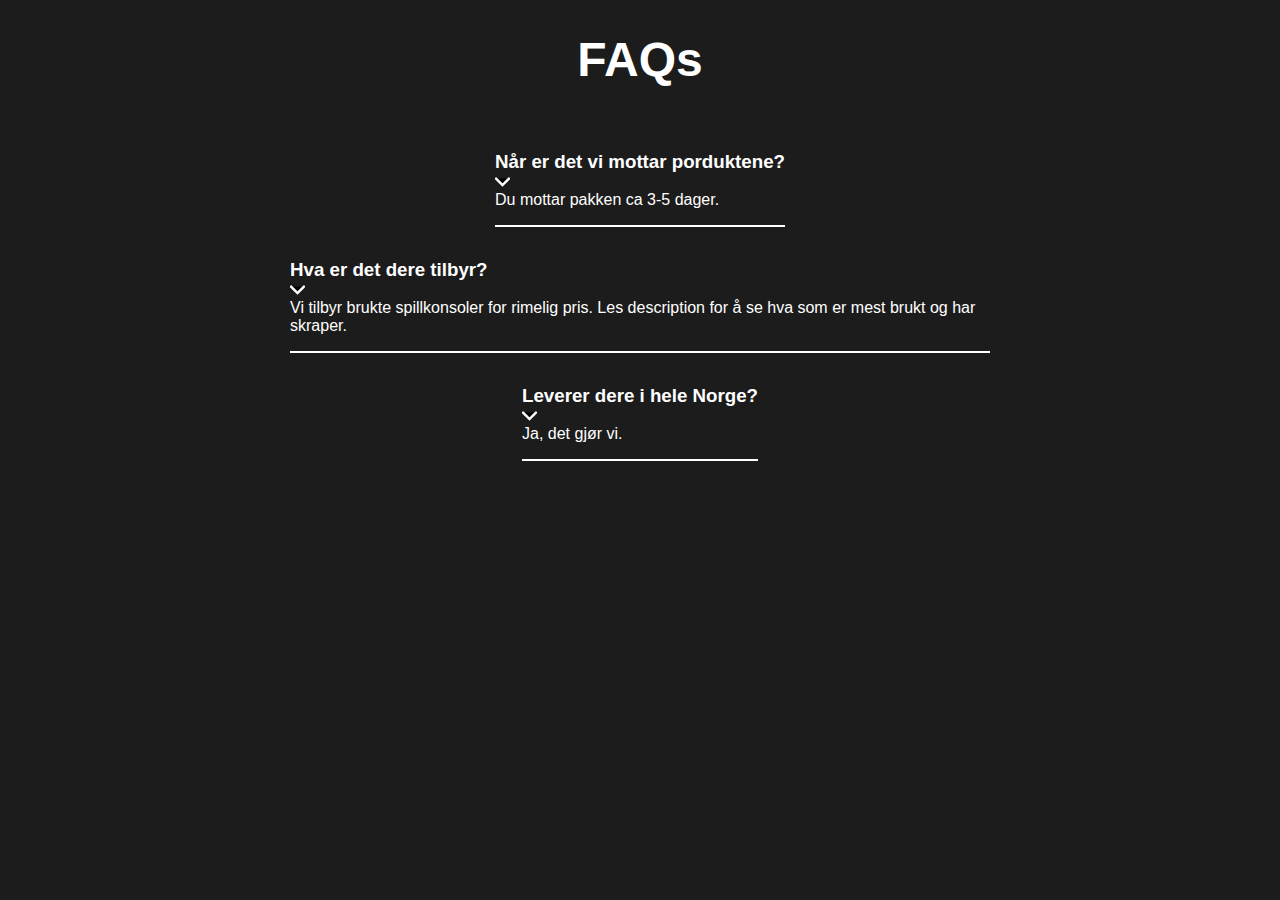
<file: faq.html>
<!DOCTYPE html>
<html lang="en">
<head>
    <meta charset="UTF-8">
    <meta http-equiv="X-UA-Compatible" content="IE=edge">
    <meta name="viewport" content="width=device-width, initial-scale=1.0">
    <title>FAQs</title>
    <link rel="stylesheet" type="text/css" href="stylefaq.css">
</head>
<body>
    <section>
        <h2 class="title">FAQs</h2>

        <div class="faq">
            <div class="questions">
                <h3>Når er det vi mottar porduktene?</h3>

                <svg width="15" height="10" viewBox="0 0 42 25">
                    <path d="M3 3L21 21L39 3" stroke="white" stroke-width="7" stroke-linecap="round"/>
                </svg>

            </div>
            <div class="answer">
                <p>
                    Du mottar pakken ca 3-5 dager.
                </p>
            </div>

        </div>

        <div class="faq">
            <div class="questions">
                <h3>Hva er det dere tilbyr?</h3>

                <svg width="15" height="10" viewBox="0 0 42 25">
                    <path d="M3 3L21 21L39 3" stroke="white" stroke-width="7" stroke-linecap="round"/>
                </svg>

            </div>
            <div class="answer">
                <p>
                    Vi tilbyr brukte spillkonsoler for rimelig pris. Les description for å se hva som er mest brukt og har skraper.
                </p>
            </div>

        </div>

        <div class="faq">
            <div class="questions">
                <h3>Leverer dere i hele Norge?</h3>

                <svg width="15" height="10" viewBox="0 0 42 25">
                    <path d="M3 3L21 21L39 3" stroke="white" stroke-width="7" stroke-linecap="round"/>
                </svg>

            </div>
            <div class="answer">
                <p>
                    Ja, det gjør vi.
                </p>
            </div>

        </div>


    </section>
</body>
</html>
</file>
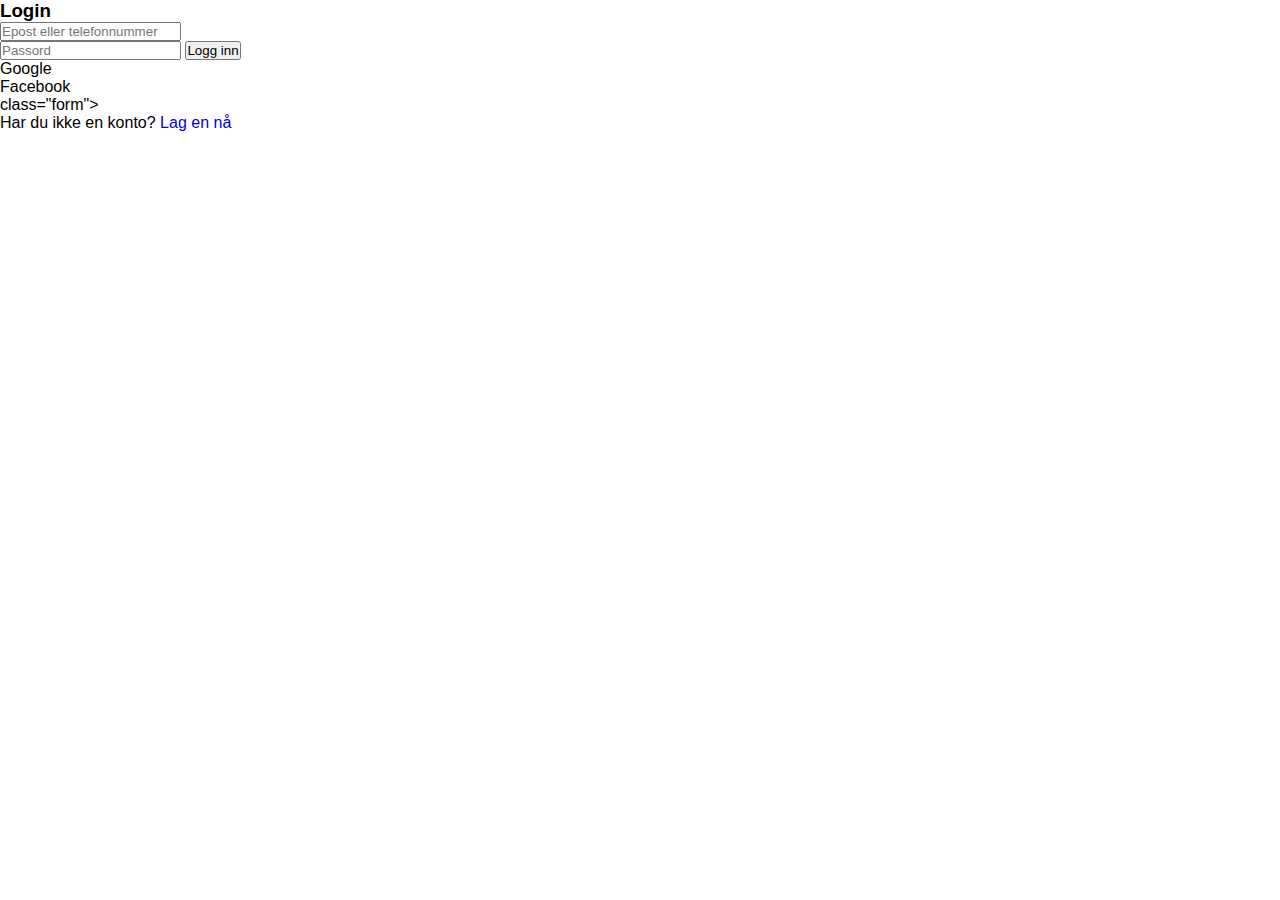
<file: log in.html>
<!DOCTYPE html>
<html lang="en">
<head>
    <meta charset="UTF-8">
    <meta http-equiv="X-UA-Compatible" content="IE=edge">
    <meta name="viewport" content="width=device-width, initial-scale=1.0">
    <title>B3RRIES</title>
    <link rel="stylesheet" href="style.css">
</head>
<body>
    <div class="background">
    <div class="shape"></div>
    <div class="shape"></div>
</div>

<form action="#">
    <h3>Login</h3>

    <label for="Brukernavn">
        <input type="email" placeholder="Epost eller telefonnummer">
    </label>
</form>

    <label for="Brukernavn">
        <input type="Passord" placeholder="Passord">
    </label>
    
    <button type= "submit">Logg inn</button>

    <div class="social">
        <div class="go">
            <i class="fab fa-google"></i>Google
        </div>
        <div class="fb"</div>
            <i class="fab fa-facebook"></i>Facebook
    </div>

    <div>class="form">
        <p>Har du ikke en konto? <a href="#">Lag en nå</a>  </p>
    </div>
    
</form>
    
</body>
</html>
</file>
<file: stylefaq.css>
*{
    margin: 0;
    padding: 0;
    box-sizing: border-box;
}

body {
    font-family: "Quicksand", sans-serif;
    background: #1c1c1c;
    color: #fff;
}

section {
    min-height: 100mvh;
    width: 80%;
    margin: 0 auto;
    display: flex;
    flex-direction: column;
    align-items: center;
}

.title{
    font-size: 3rem;
    margin: 2rem 0rem;
}

.faq{
    max-width: 700px;
    margin-top: 2rem;
    padding-bottom: 1rem;
    border-bottom: 2px solid #fff;
    cursor: pointer;
}

.question {
    display: flex;
    justify-content: space-between;
    align-items: center;
}
</file>
<file: style.css>
*{
    padding: 0;
    margin: 0;
    box-sizing: border-box;
    font-family: 'Montserrat', sans-serif;
    text-decoration: none;
    list-style: none;
    scroll-behavior: smooth;
}

:root{
    --bg-color: #ffffff
    --text-color: #121212;
    --main-font: 2.2rem;
    --p-font: 1.1rem;
}
body{
    background: var(--bg-color);
    Color: var(--text-color);
}
header{
    width: 100%;
    top: 0;
    right: 0;
    z-index: 1000;
    position: fixed;
    background: var(--bg-color);
    box-shadow: 0px 2px 18px 0 rgb(129 162 182 / 20%);
    display: flex;
    align-items: center;
    justify-content: space-between;
    padding: 25px 8%;
    transition: .3s;
}
logo{
    color: var(--text-color);
    font-size: var(--main-font);
    font-weight: 600;
    line-height: 0.8;
}
#menu-icon{
    font-size: 38px;
    color: var(--text-color);
    z-index: 10001;
    display: none;
}
navbar{
    display: flex;
}
.navbar a{
    font-size: var(--p-font);
    color: var(--text-color);
    font-weight: 600;
    padding: 10px 15px;
    margin: 0 10px;
    transition: all .40s ease;
}
.navbar a:hover{
    background: var(--text-color);
    color: #fff;
}
.icons{
    display: inline-block;
}
.icons i{
    color: var(--text-color);
    font-size: 24px;
    margin-left: 15px;
}
.icons i:hover{
    opacity: 0.7;
}
section{
    padding: 100px 8%;
}
.container{
    display: grid;
    grid-template-columns: repeat(auto-fit, minmax(360px, auto));
    align-items: center;
    gap: 2rem;
    text-align: center;
}
</file>
